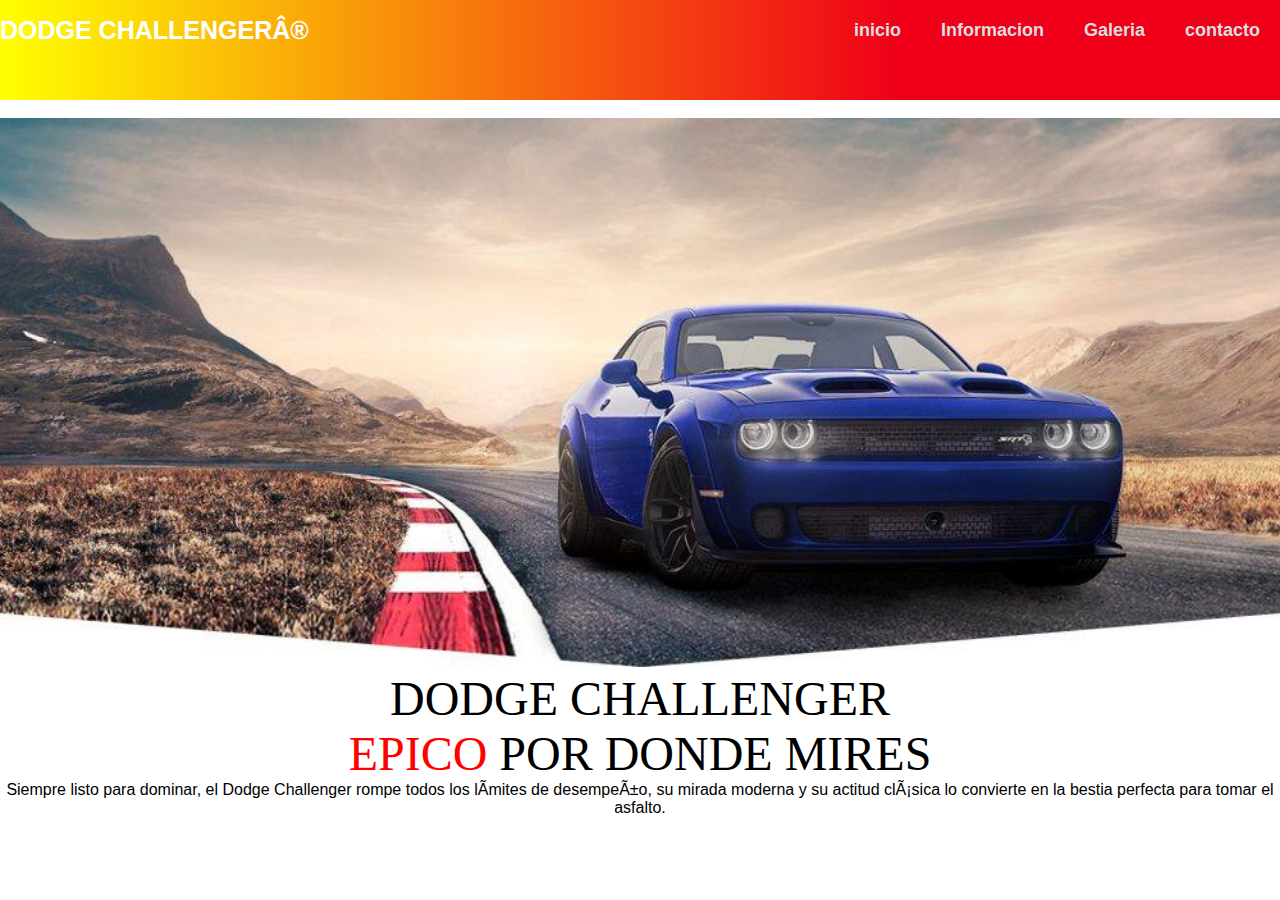
<file: index.html>
<!DOCTYPE html>
<html lang="es">
<head>
<meta charset="UTP-8">
<meta http-equiv="x-UA-compatible" content="IE=edge">
<meta name="viewport" content="width=device-whit,initial-scale=1.0">
<title> menu </title>
<link rel="stylesheet" href="style.css">
</head>
<body>
<header> 
  <div class="content">
    <div class=menu container">
      <a href="index.html" class="logo">DODGE CHALLENGER®</a>  
      <input type="checkbox" id="menu"/>
      <label for="menu">
        <img src="img/menu.png"  class="menu-icono" alt="">
      </label>
      <nav class="navbar">
        <ul>
          <li> <a href="index.html"> inicio</a></li>
		  
<li> <a href="servicios.html">Informacion</a></li> 
          <li> <a href="productos.html">Galeria</a></li>
<li> <a href="contacto.html">contacto</a></li>
        </ul>
      </div>
    </div>
    </header>
  <br>
  <align="center">
    <center>
<p align="center"><img src="img/img2.jpg" width="1350" height="500"></p> 

</center>
	<p align="center">
	<font color="black" face="Lucida callygraphy italic" size="16">
 DODGE CHALLENGER
    </p>
    </font> 







<p align="center">

<font color="RED" face="Lucida callygraphy italic" size="22">
EPICO 
</font>
<font color="BLACK" face="Lucida callygraphy italic" size="22">
POR DONDE MIRES
</p>
</font>









<p align="center">Siempre listo para dominar, el Dodge Challenger rompe todos los límites de desempeño, su mirada moderna y su actitud clásica lo convierte
en la bestia perfecta para tomar el asfalto.
<br>
<p align="center">
<center>

</center>


</body>
  </html>
</file>
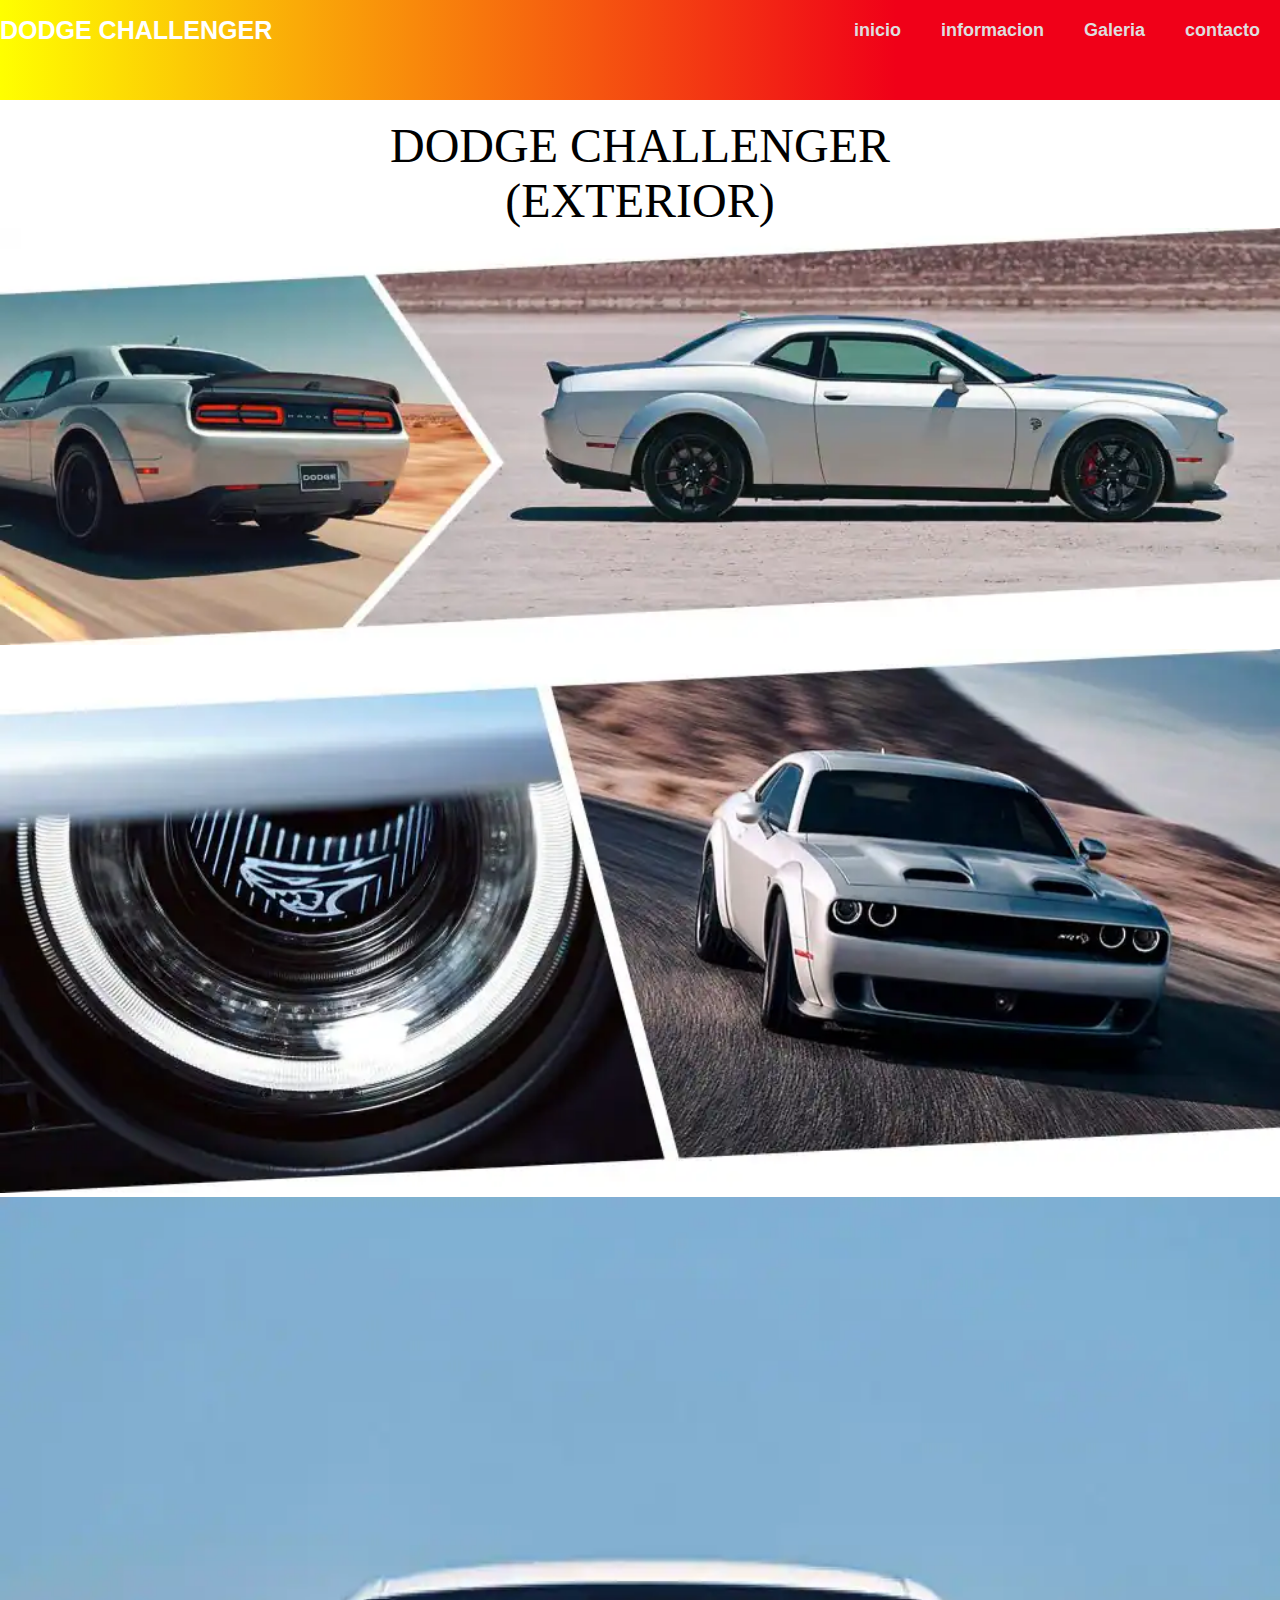
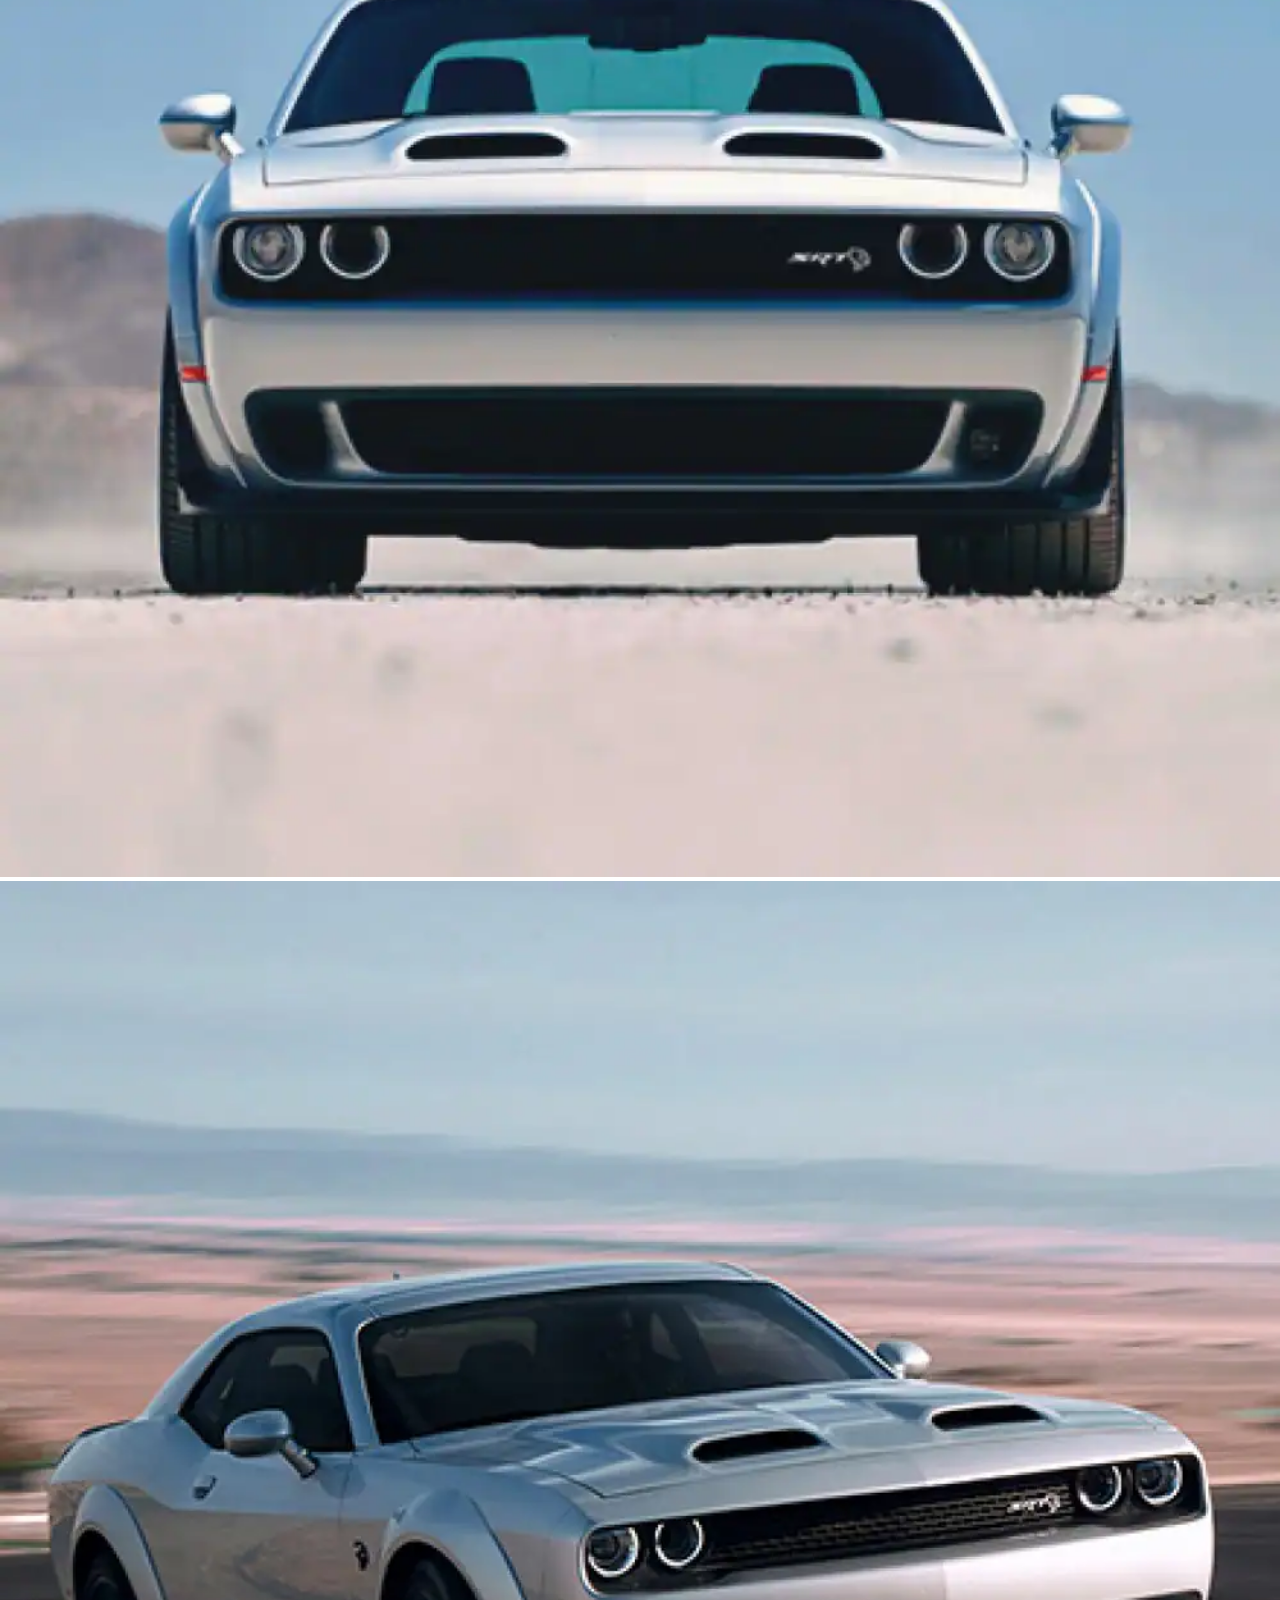
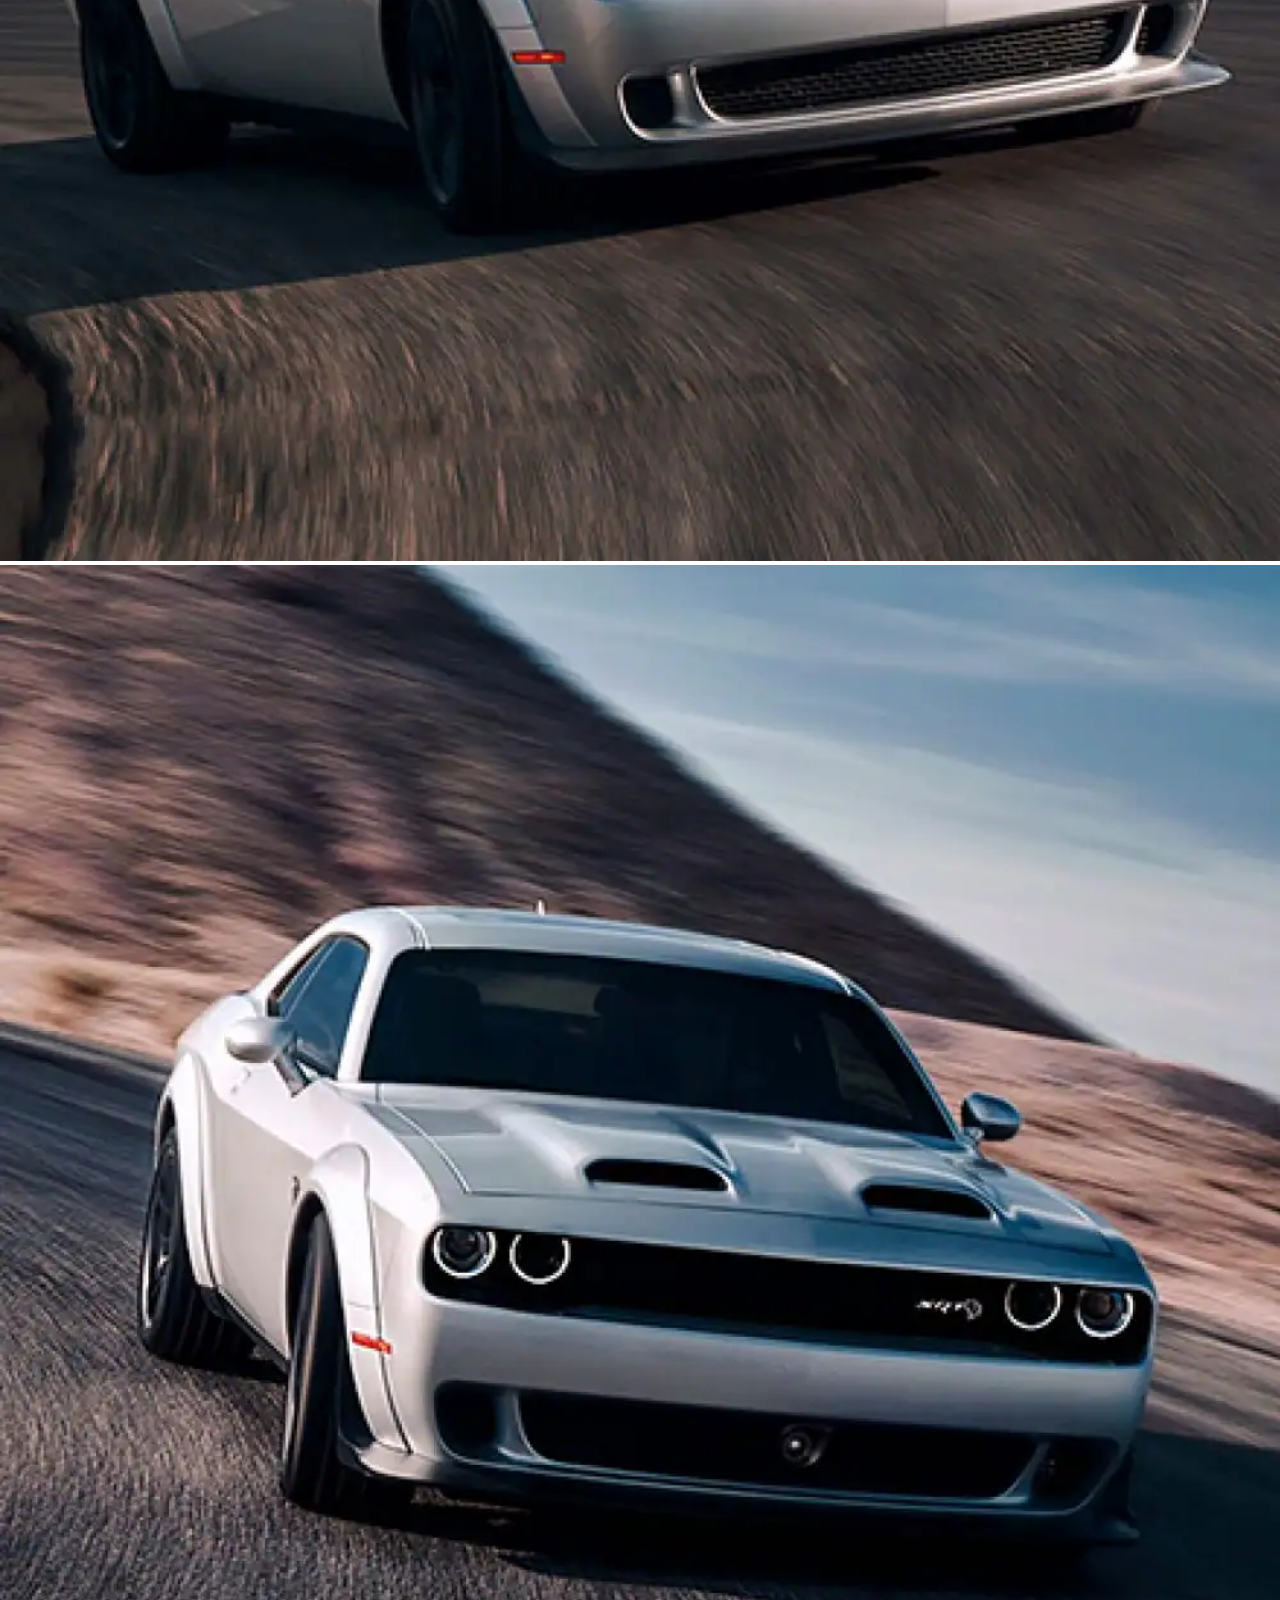
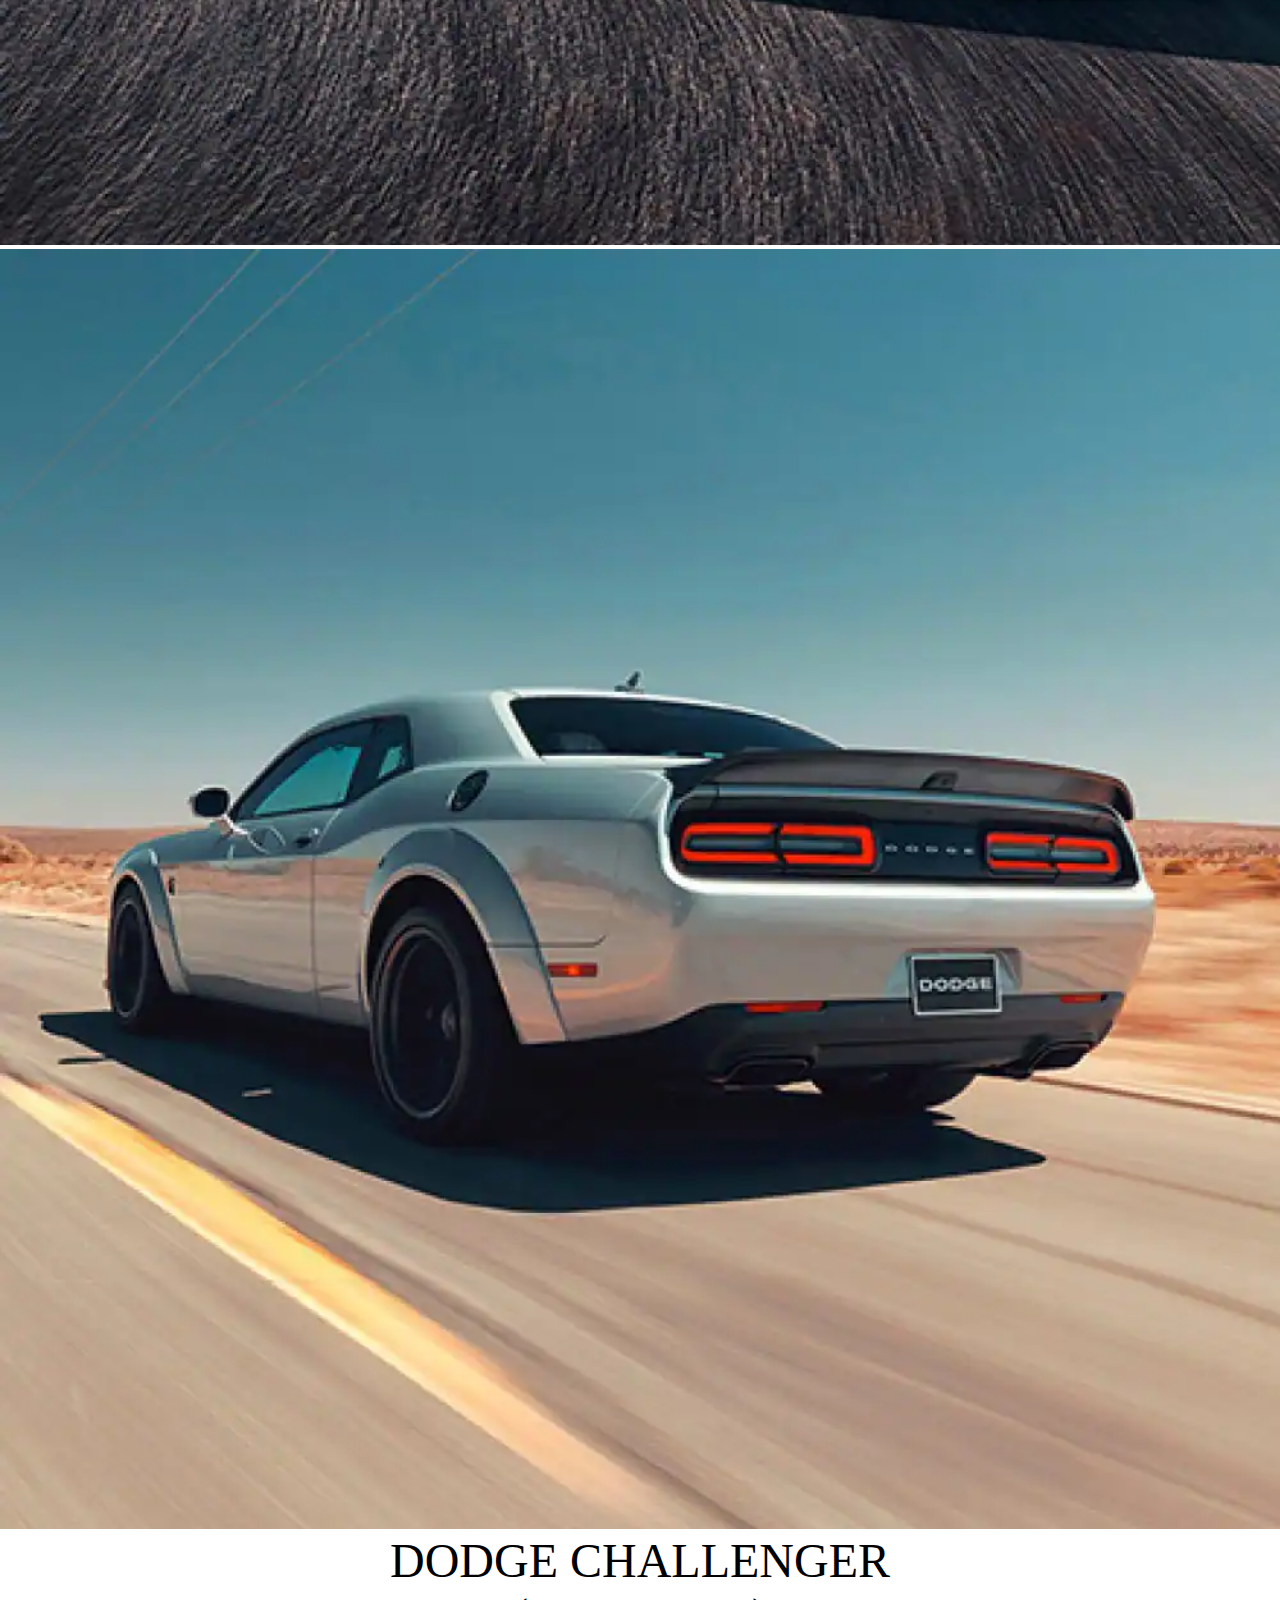
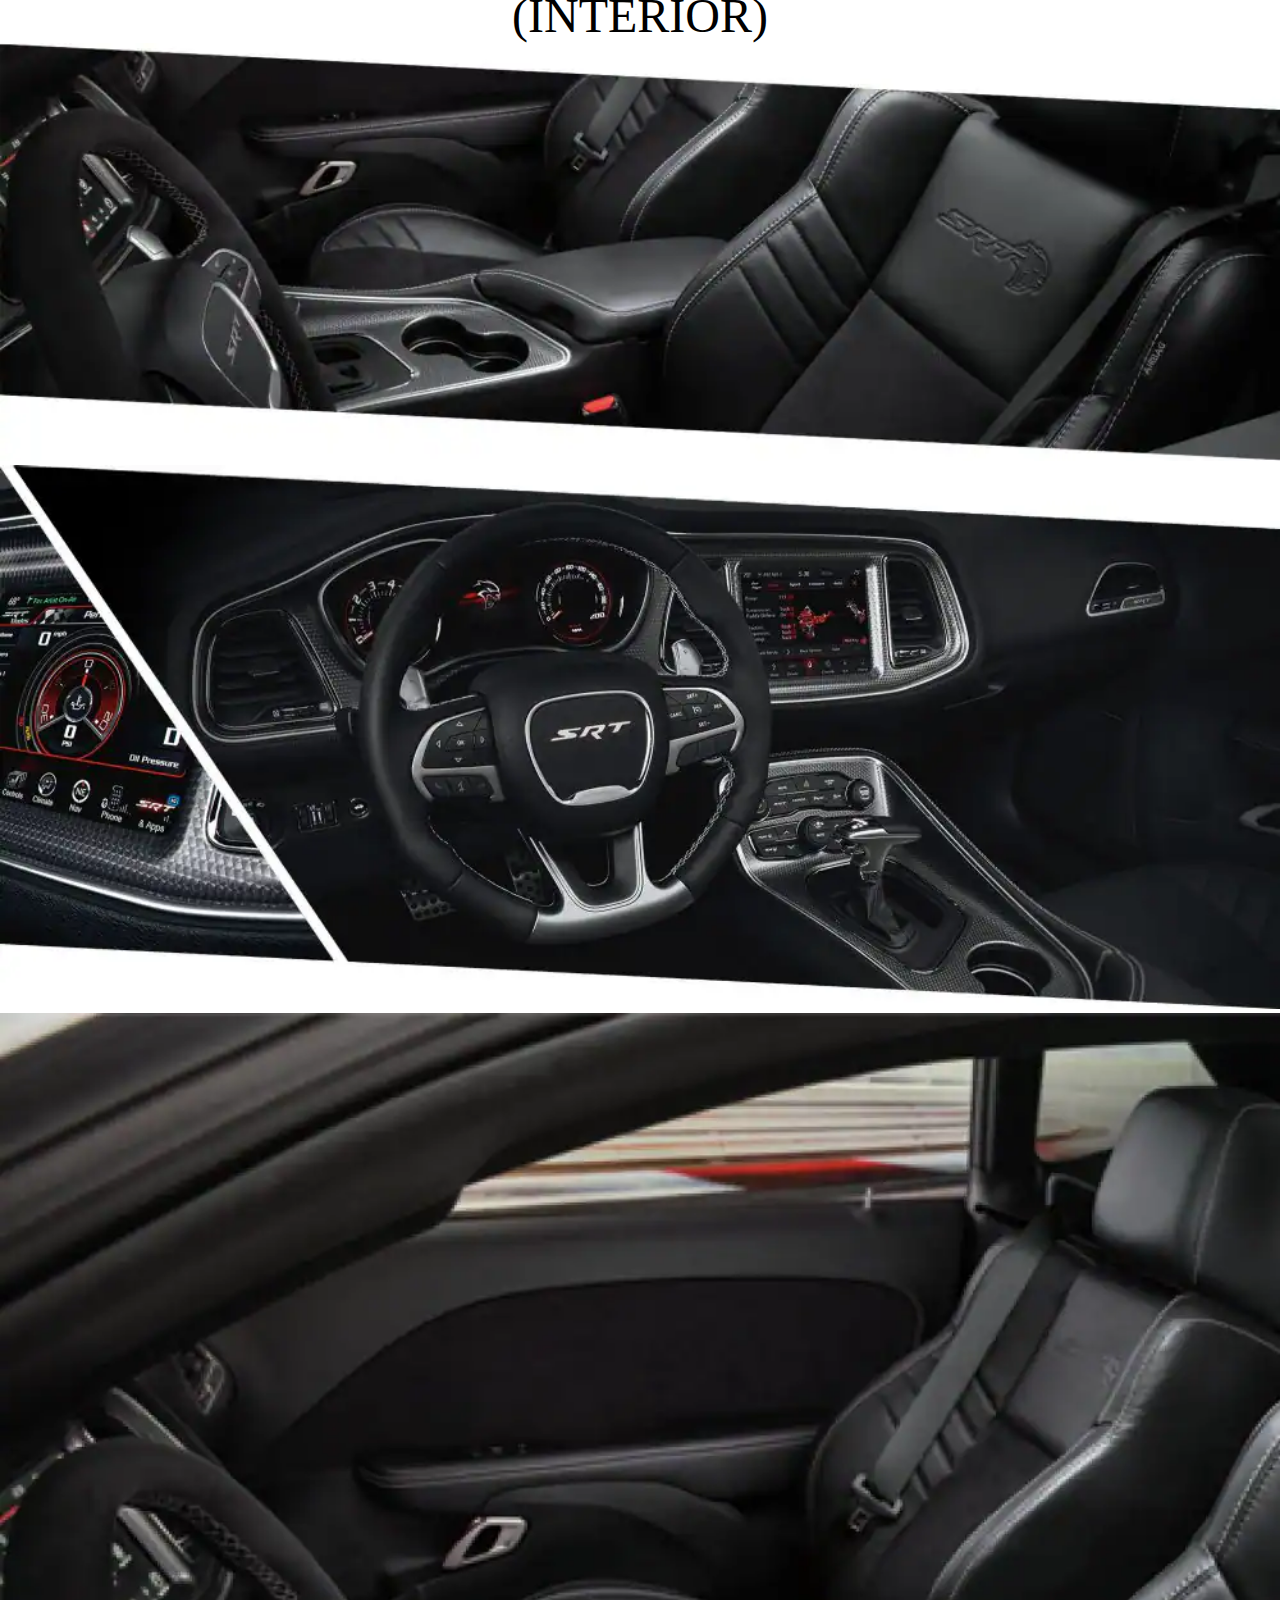
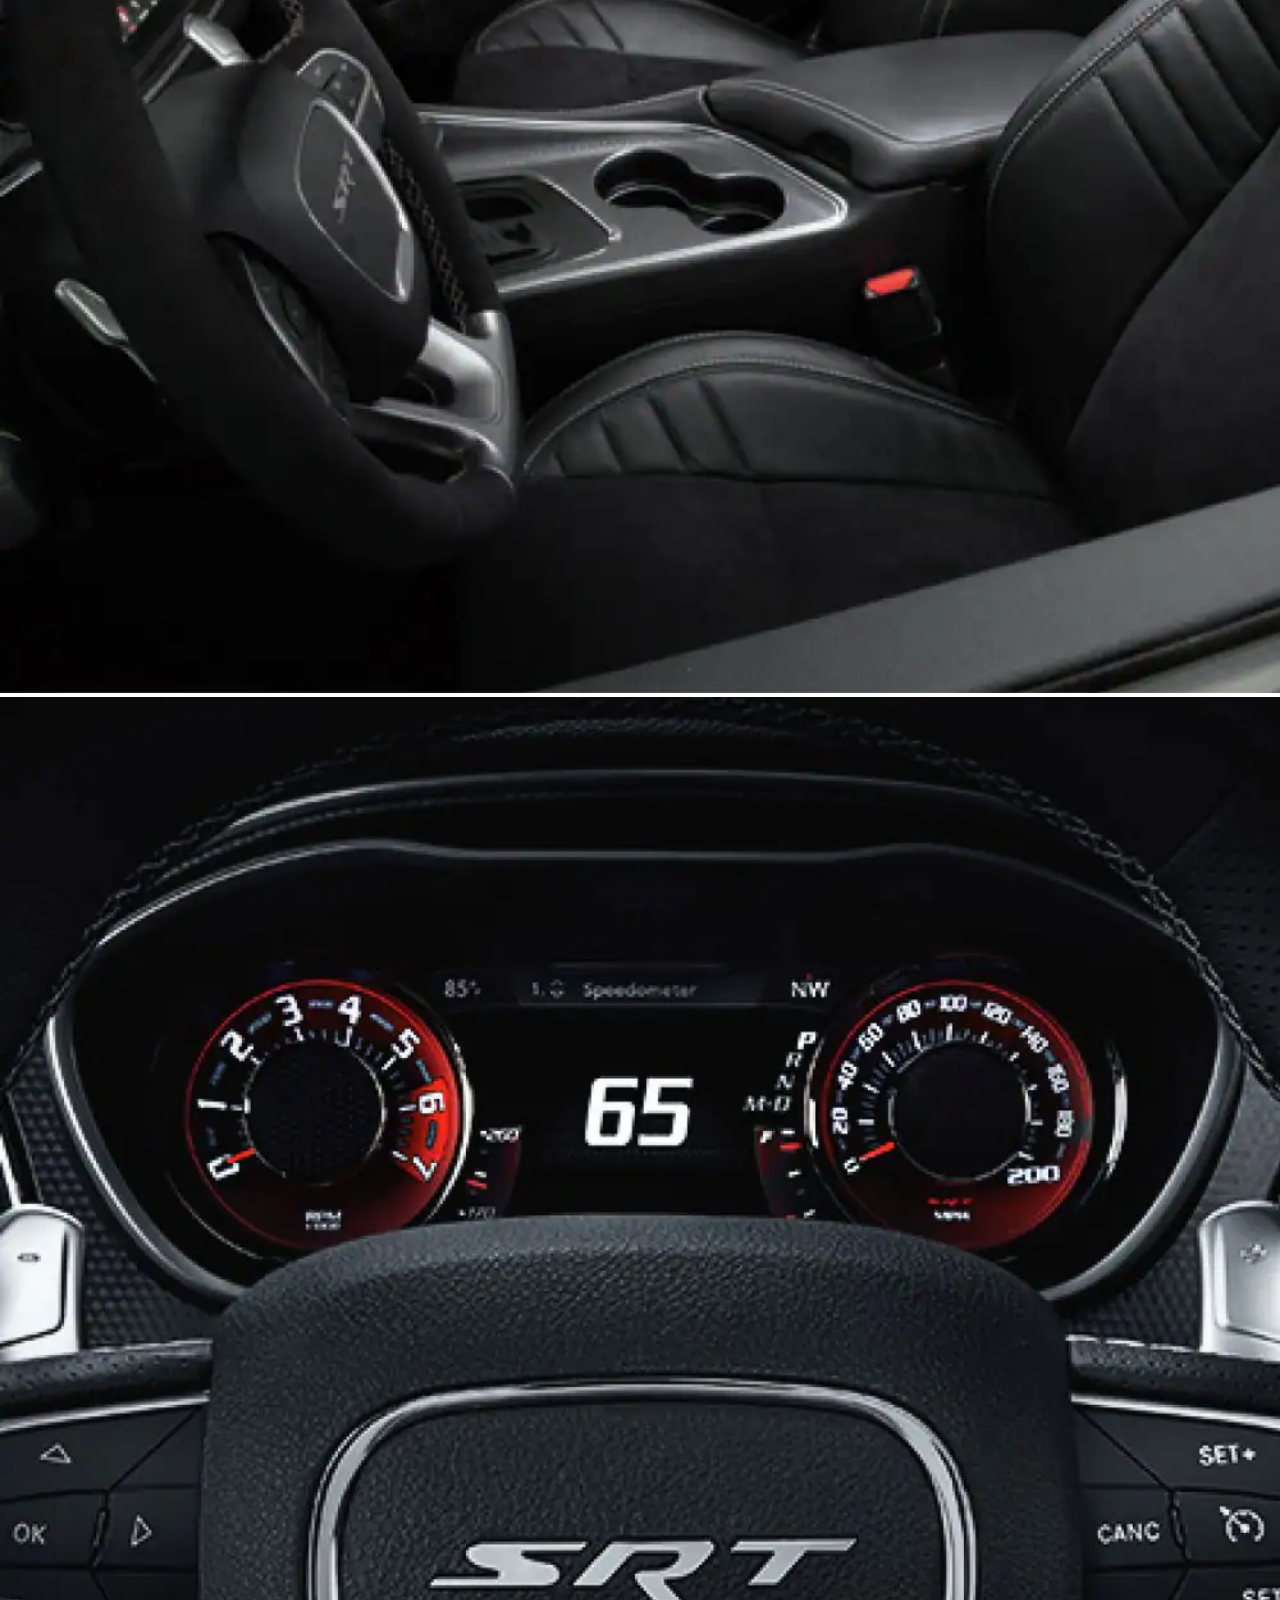
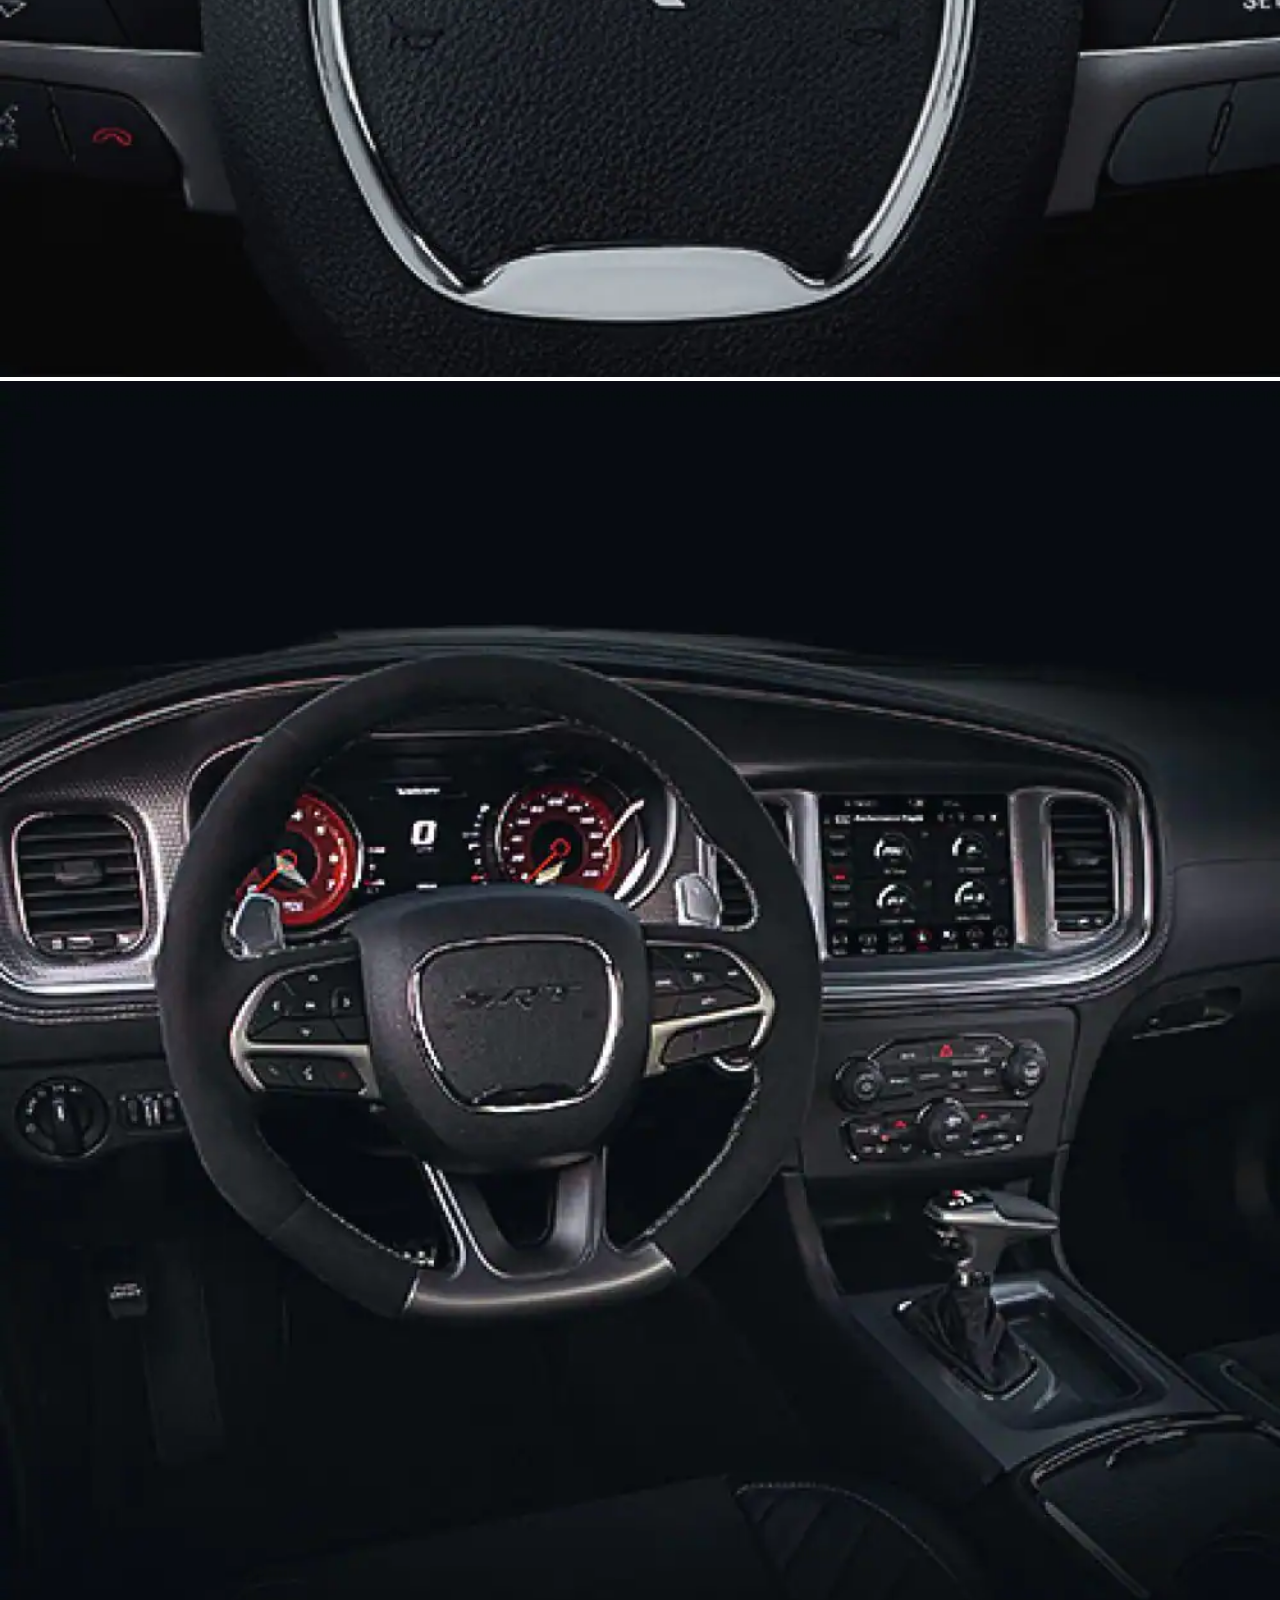
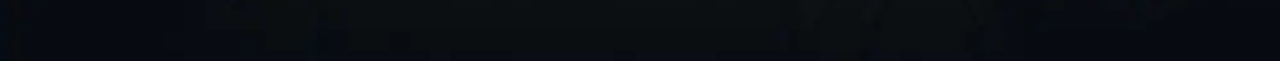
<file: productos.html>
<!DOCTYPE html>
<html lang="es">
<head>
<meta charset="UTP-8">
<meta http-equiv="x-UA-compatible" content="IE=edge">
<meta name="viewport" content="width=device-whit,initial-scale=1.0">
<title> menu </title>
<link rel="stylesheet" href="style.css">

</head>
<body>
<header> 
  <div class="content">
    <div class=menu container">
      <a href="index.html" class="logo">DODGE CHALLENGER</a>  
      <input type="checkbox" id="menu"/>
      <label for="menu">
        <img src="img/menu.png"  class="menu-icono" alt="">
      </label>
      <nav class="navbar">
        <ul>
          <li> <a href="index.html"> inicio</a></li>
		  
<li> <a href="servicios.html">informacion</a></li> 
          <li> <a href="productos.html">Galeria</a></li>
<li> <a href="contacto.html">contacto</a></li>
        </ul>
      </div>
    </div>
    </header>
  <br>
  <align="center">
    
	<p align="center">
	<font color="black" face="Lucida callygraphy italic" size="16">
 DODGE CHALLENGER
 
    </p>
    </font> 

<p align="center">
	<font color="black" face="Lucida callygraphy italic" size="16">
 
 (EXTERIOR)
    </p>
    </font> 


<center>
<p align="center"><img src="img/img12.webp" width="1350" height="400"></p> 

</center>

<center>
<p align="center"><img src="img/img11.webp" width="1350" height="400"></p> 

</center>
<center>
<img src="img/img19.webp" style="float": left; margin: width="670" height="600">


<img src="img/img18.webp" style="float": right; margin: width="670" height="600">



<img src="img/img16.webp" style="float": left; margin: width="670" height="600">



<img src="img/img14.webp" style="float": left; margin: width="670" height="600">


</center>




<p align="center">
	<font color="black" face="Lucida callygraphy italic" size="16">
 DODGE CHALLENGER
 
    </p>
    </font> 

<p align="center">
	<font color="black" face="Lucida callygraphy italic" size="16">
 
 (INTERIOR)
    </p>
    </font> 




<center>
<img src="img/img4.webp" style="float": left; margin: width="1350" height="600">


<img src="img/img5.webp" style="float": right; margin: width="1350" height="600">



<img src="img/img3.webp" style="float": left; margin: width="670" height="600">



<img src="img/img15.webp" style="float": left; margin: width="670" height="600">

<img src="img/img17.webp" style="float": left; margin: width="670" height="600">
</center>


</body>






  </html>
</file>
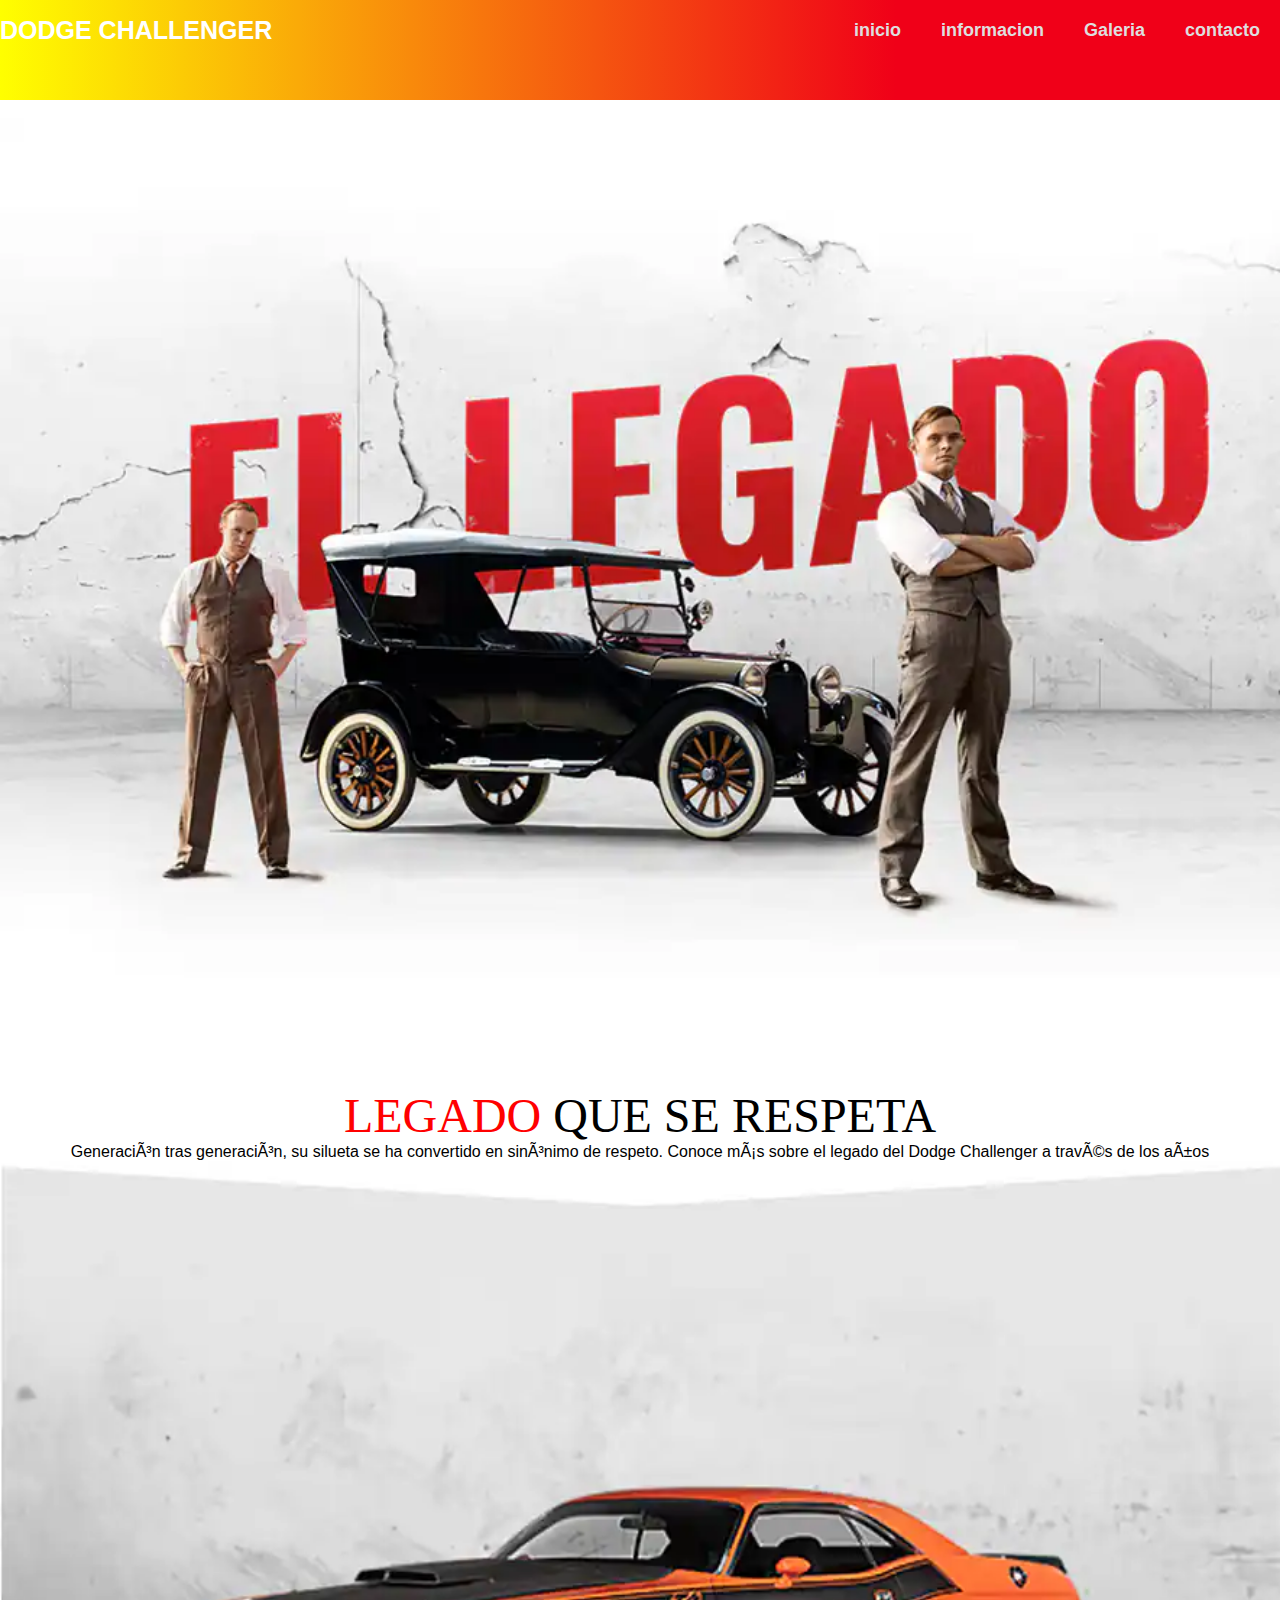
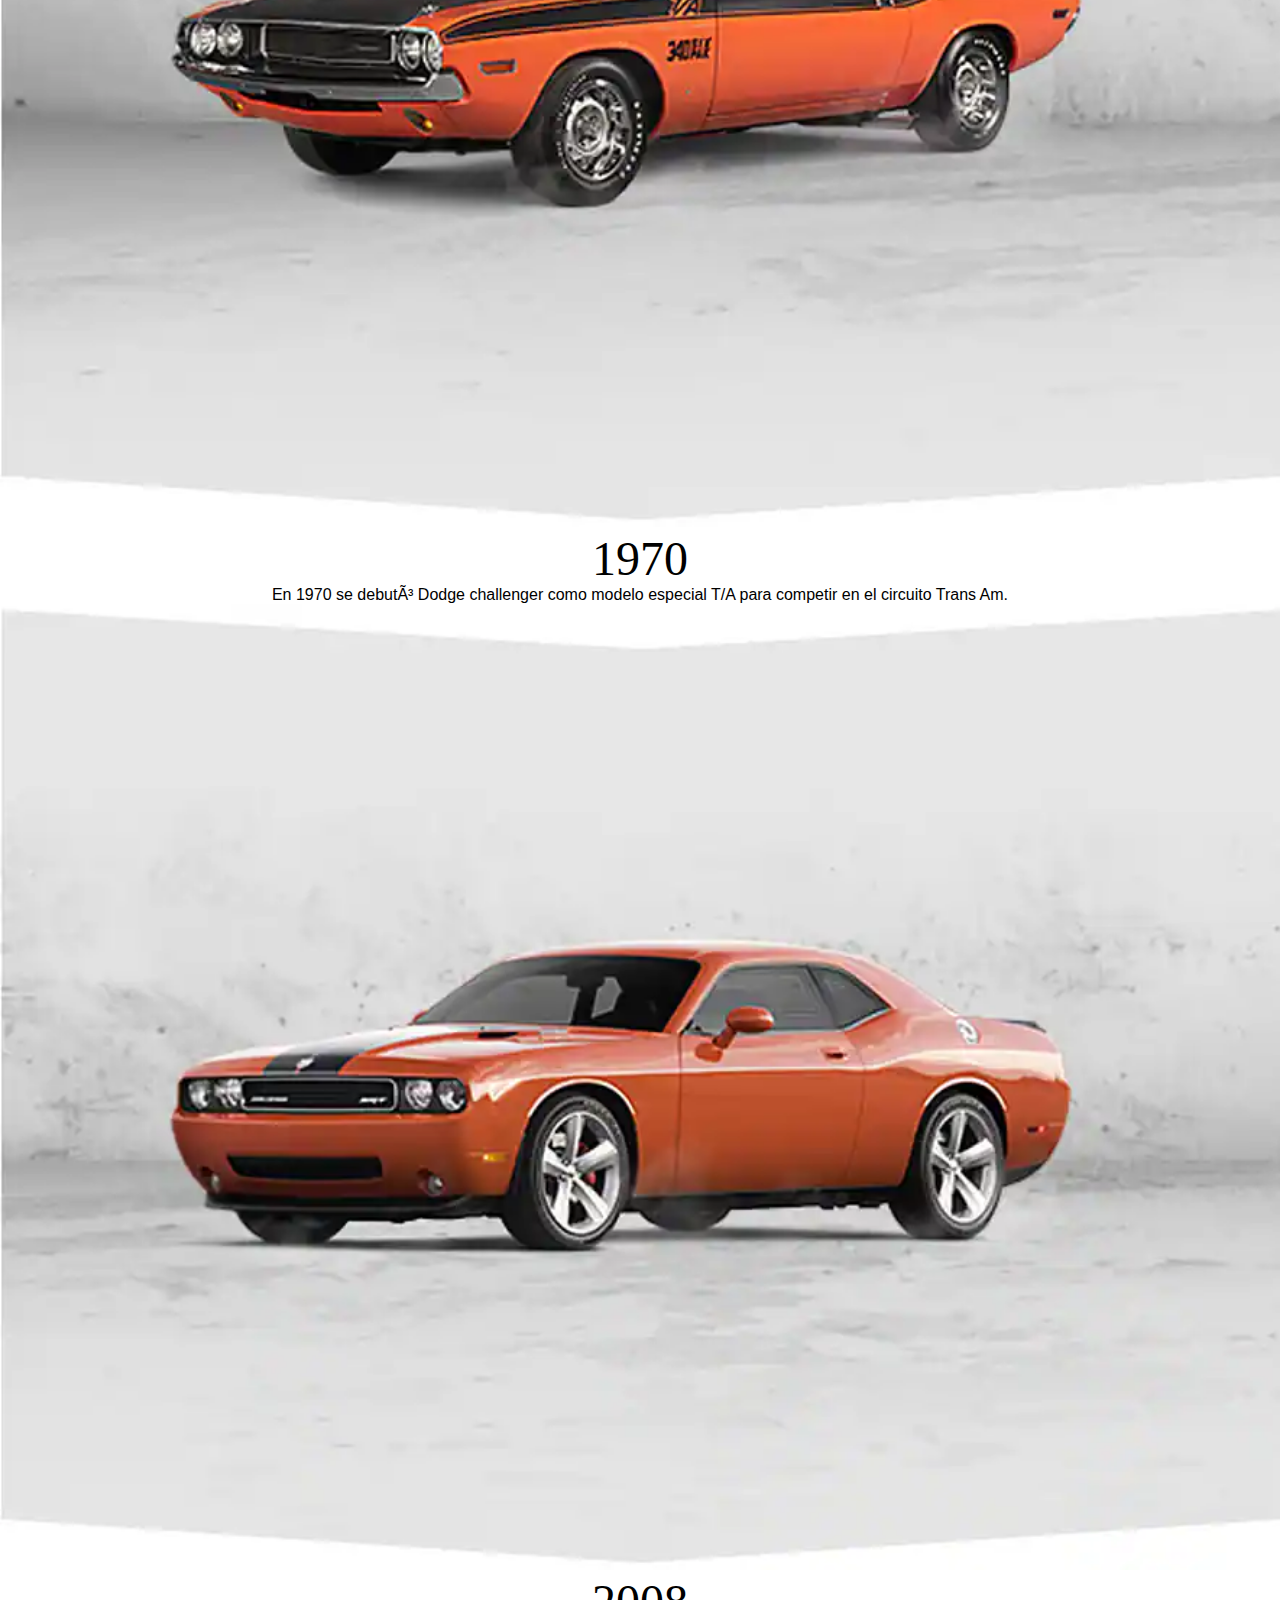
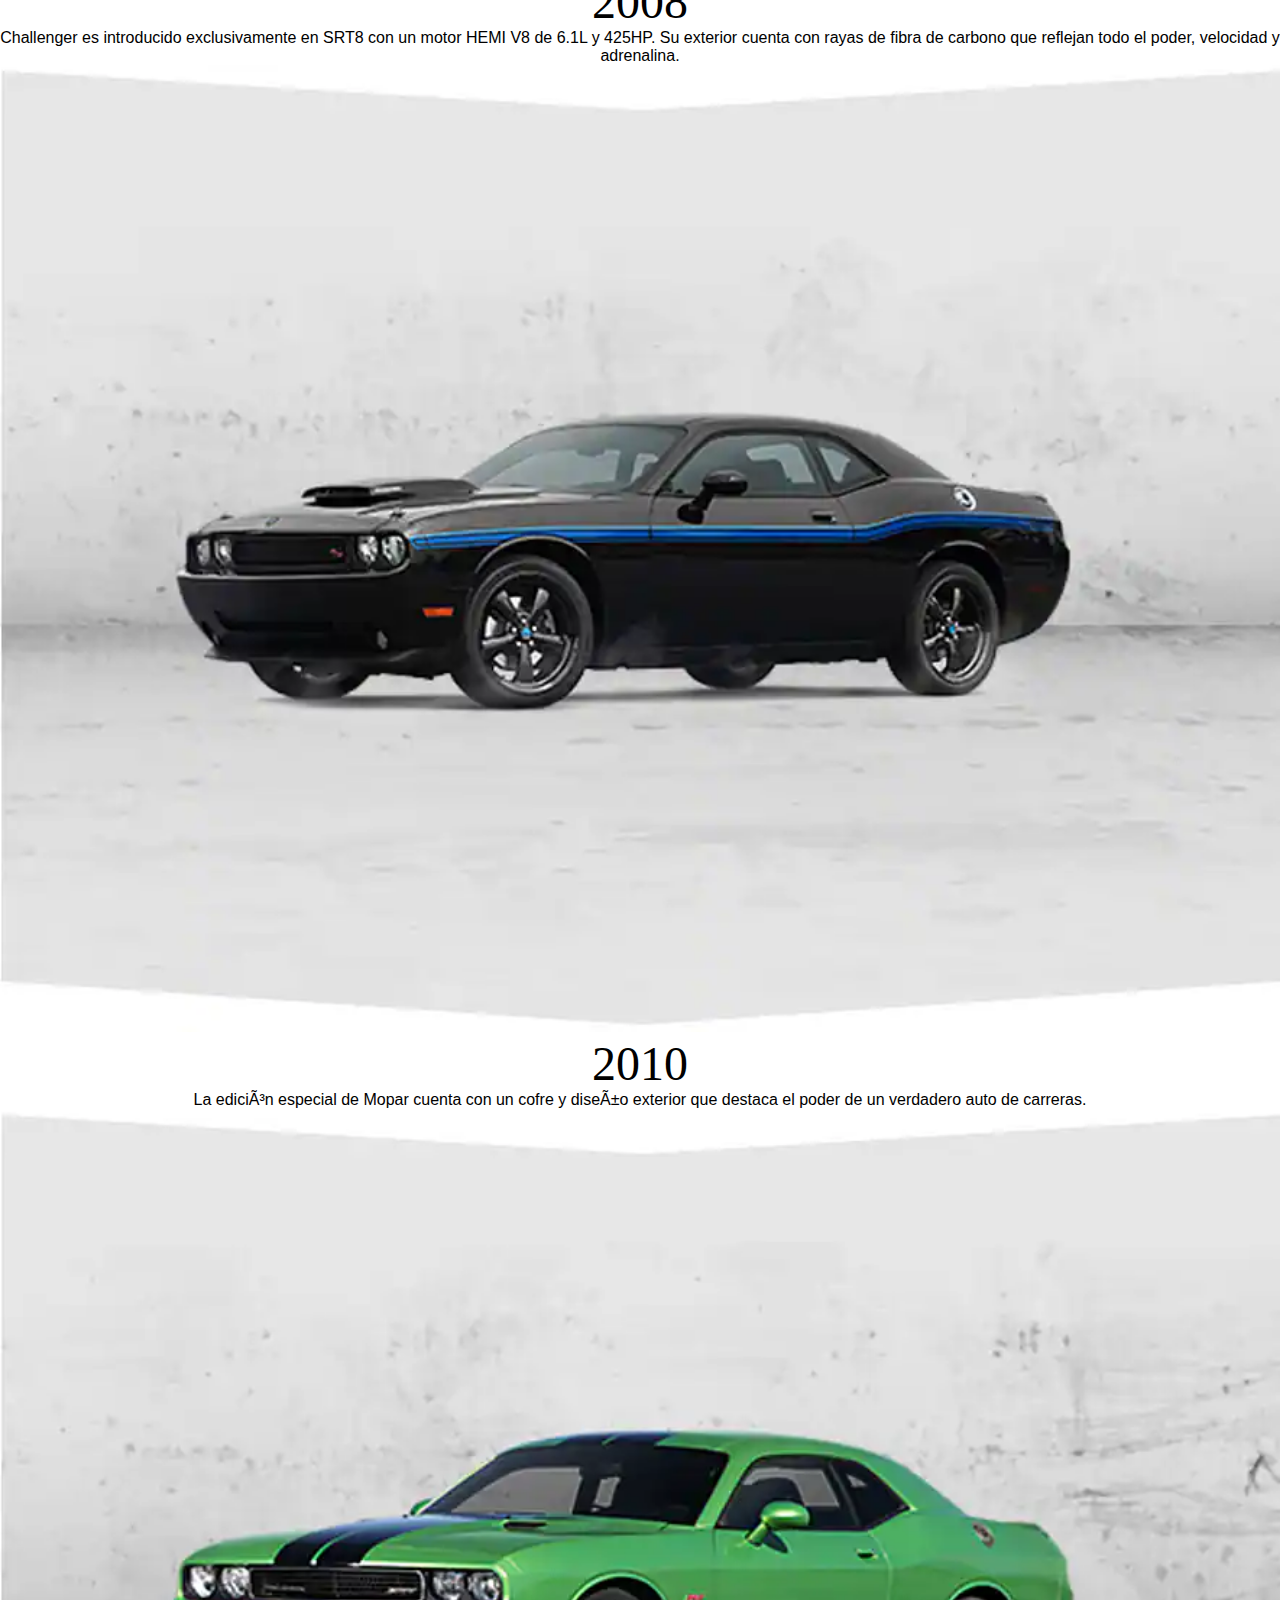
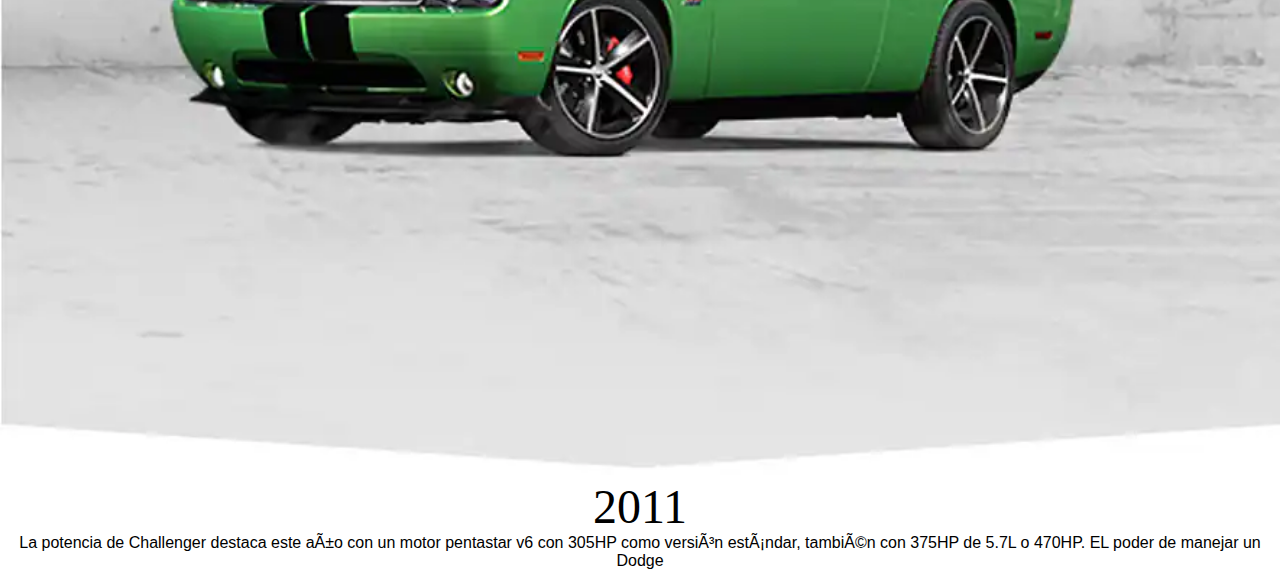
<file: servicios.html>
<!DOCTYPE html>
<html lang="es">
<head>
<meta charset="UTP-8">
<meta http-equiv="x-UA-compatible" content="IE=edge">
<meta name="viewport" content="width=device-whit,initial-scale=1.0">
<title> menu </title>
<link rel="stylesheet" href="style.css">
</head>
<body>
<header> 
  <div class="content">
    <div class=menu container">
      <a href="index.html" class="logo">DODGE CHALLENGER</a>  
      <input type="checkbox" id="menu"/>
      <label for="menu">
        <img src="img/menu.png"  class="menu-icono" alt="">
      </label>
      <nav class="navbar">
        <ul>
          <li> <a href="index.html"> inicio</a></li>
		  
<li> <a href="servicios.html">informacion</a></li> 
          <li> <a href="productos.html">Galeria</a></li>
<li> <a href="contacto.html">contacto</a></li>
        </ul>
      </div>
    </div>
    </header>
  <br>
  <align="center">
    <center>
<p align="center"><img src="img/img1.webp" width="1350" height="700"></p> 

</center>
	<p align="center">
	







<p align="center">

<font color="RED" face="Lucida callygraphy italic" size="22">
LEGADO  
</font>
<font color="BLACK" face="Lucida callygraphy italic" size="22">
QUE SE RESPETA 
</p>
</font>









<p align="center">Generación tras generación, su silueta se ha convertido en sinónimo de respeto. Conoce más 
sobre el legado del Dodge Challenger a través de los años 
<br>
<p align="center">


<p align="center"><img src="img/img9.webp" width="1280" height="900"></p> 
<center>
<font color="black" face="Lucida callygraphy italic" size="22">
1970  
</font>
</center>
<p align="center">En 1970 se debutó Dodge challenger como modelo especial T/A para competir en el circuito Trans Am. 
<br>

<p align="center"><img src="img/img8.webp" width="1280" height="900"></p> 
<center>
<font color="black" face="Lucida callygraphy italic" size="22">
2008 
</font>
</center>
<p align="center">Challenger es introducido exclusivamente en SRT8 con un motor HEMI V8 de 6.1L y 425HP. Su exterior cuenta con rayas de fibra de 
carbono que reflejan todo el poder, velocidad y adrenalina.  
<br>

<p align="center"><img src="img/img7.webp" width="1280" height="900"></p> 
<center>
<font color="black" face="Lucida callygraphy italic" size="22">
2010
</font>
</center>
<p align="center">La edición especial de Mopar cuenta con un cofre y diseño exterior que destaca el poder de un verdadero auto de carreras.  
<br>

<p align="center"><img src="img/img6.webp" width="1280" height="900"></p> 
<center>
<font color="black" face="Lucida callygraphy italic" size="22">
2011
</font>
</center>
<p align="center">La potencia de Challenger destaca este año con un motor pentastar v6 con 305HP como versión estándar, también con 375HP de 5.7L o
470HP. EL poder de manejar un Dodge 
<br>




</body>
  </html>
</file>
<file: style.css>
*{
	padding:0;
	margin:0;
	box-sizing: border-box;
	text-decoration:none;
	list-style:none;
}
body{
	font-family:Arial, helvetica, sans-serif;
	
}
container{
	max-width: 100px;
	margin:0 auto;
}
.content{
	min-height:100px;
	background: linear-gradient(
	90deg,rgba(255,255,0,1)0%,
	rgba(240,0,24,1)70%
	);
}
.menu{
position:absolute;
top:0px;
left:0;
right:0;
display:flex;
align-items:center;
justify-content:space-between;
}
.logo{
	font-size:25px;
	color:#ffffff;
	text-transform:uppercase;
	font-weight:bold;
}
.menu .navbar ul li{
	position:relative;
	float:left;
}
.menu .navbar ul li a{
	font-size:18px;
	padding:20px;
	color:#DEDEDE;
	display:block;
	font-weight:bold;
}
.menu .navbar ul li a:hover{
	color:#ffffff;
}
#menu{
	display:none;
}
.menu-icono{
	width:25px;
}
.menu label{
	cursor:pointer;
	display:none;
}
		
		@media(max-width:991px){
			.content{
				min-height:70px;
			}
			.menu{
				top:0;
				padding:20px;
							}
			.menu label{
				display:initial;
			}	
			.menu .navbar{
				position:absolute;
				top:100%;
				left:0;
				right:0;
				background: linear-gradient(
	90deg,rgba(255,255,0,1)0%,
	rgba(240,0,24,1)70%
	);
	display:none;
	
			}
			.menu .navbar ul li{
				width:100%
			}
			#menu:checked ~ .navbar{
				display:initial;
			}
		}
		img{
			width: 100%;
			height: auto;
		}
		table{
			border-collapse: collapse;
			width: 80%;
			background: color: f#092796(
	
	);
		}
		th, td {
			border: 6px solid #ddd;
			padding-top: 10px;
			padding-right: 60px;
			padding-bottom:10px;
			padding-left: 60px;
			text-align: justify;
		}
		th{ background-color:41AA54;
		}
</file>
